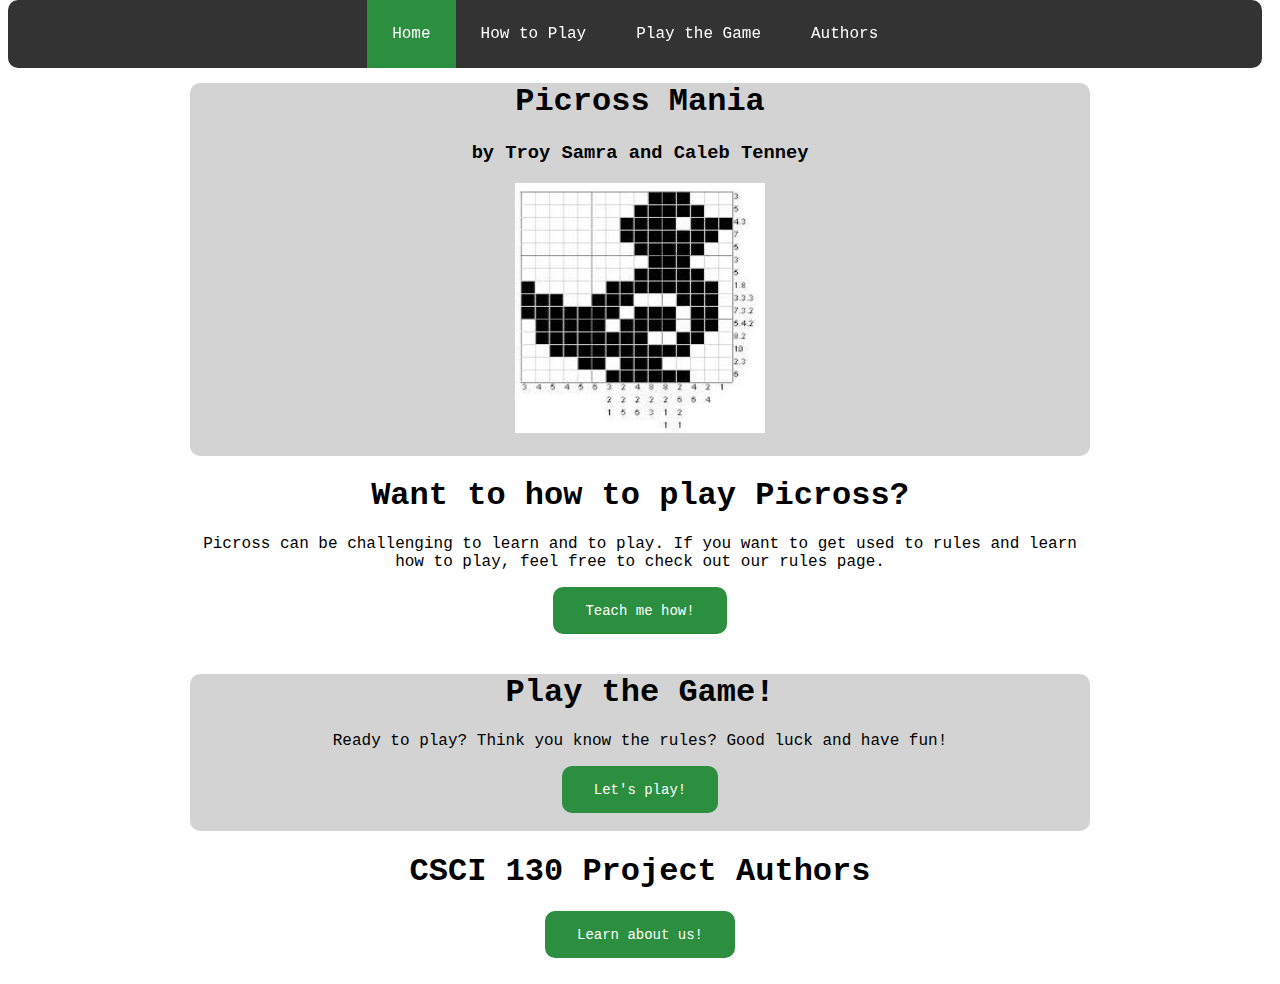
<file: Project/index.html>
<!DOCTYPE html>
<html lang="en">

<head>
  <meta charset="utf-8" />
  <link rel="stylesheet" href="style.css?v=2">
  <title>Home</title>
</head>

<body>
  <script type="text/javascript">
    /*
  function makeRequest3() {
    var httpRequest;
    httpRequest = new XMLHttpRequest(); // create the object
    if (!httpRequest) { // check if the object was properly created
    // issues with the browser, example: old browser
      alert('Cannot create an XMLHTTP instance');
      return false;
    }
    httpRequest.onreadystatechange = alertContents3();  // we assign a function to the property onreadystatechange (callback function)
    httpRequest.open('POST','db.php');  // ACTION + (string containing address of the file + parameters if needed)
    httpRequest.setRequestHeader('Content-Type', 'application/x-www-form-urlencoded');
  // application/json; charset=utf-8 is a common Content-Type
    // application/x-www-form-urlencoded; charset=UTF-8 is the default Content-Type
    httpRequest.send(); // POST = send with parameter (the string with the relevant information)
  }
  function alertContents3() {
    try {
      if (httpRequest.readyState === XMLHttpRequest.DONE) {
        if (httpRequest.status === 200) {
          // We retrieve a piece of text corresponding to some JSON
        // now you have a nice object in the response, you can access its properties and values to populate the different fields of your form
        // the next stages will be about the creation of this JSON from the PHP side, in relation to some data that we extracted from a database
        alert(httpRequest.responseText); // If you have a bug, use an alert of what is given back from the server (for textual content)
        // if you return something that cannot be converted to an object, then debug the PHP side !
    //   var response = JSON.parse(httpRequest.responseText);
      //  alert(response.arra); // display the value of property computedString from the JSON object
      } else {
          alert('There was a problem with the request.');
        }
      }
    }
    catch( e ) { // Always deal with what can happen badly, client-server applications --> there is always something that can go wrong on one end of the connection
      alert('Caught Exception: ' + e.description);
    }
  }

  makeRequest3();*/
  </script>

  <nav id="menu">
    <ul>
      <li class="active"><a href="index.html">Home</a></li>
      <li><a href="About.html">How to Play</a></li>
      <li id="game"><a href="Game.html">Play the Game</a></li>
      <li><a href="Author.html">Authors</a></li>
    </ul>
  </nav>

  <br><br><br>

  <div id="info">
    <h1>Picross Mania</h1>
    <h3>by Troy Samra and Caleb Tenney</h3>
    <img id="duck" src="duck.jpg" alt="duck">
    <br><br>
  </div>

  <div id="Learn">
    <h1>Want to how to play Picross?</h1>
    <p>
      Picross can be challenging to learn and to play. If you want to get used to
      rules and learn how to play, feel free to check out our rules page.
    </p>
    <button type="button" class="button" name="Learn"><a href="About.html">Teach me how!</a></button>
    <br><br>
  </div>

  <div id="Play">
    <h1>Play the Game!</h1>
    <p>
      Ready to play? Think you know the rules? Good luck and have fun!
    </p>
    <button type="button" class="button" name="Learn"><a href="Game.html">Let's play!</a></button>
    <br><br>
  </div>

  <div id="Authors">
    <h1>CSCI 130 Project Authors</h1>
    <p>

    </p>
    <button type="button" class="button" name="Learn"><a href="Author.html">Learn about us!</a></button>
    <br><br>
  </div>
</body>

</html>
</file>
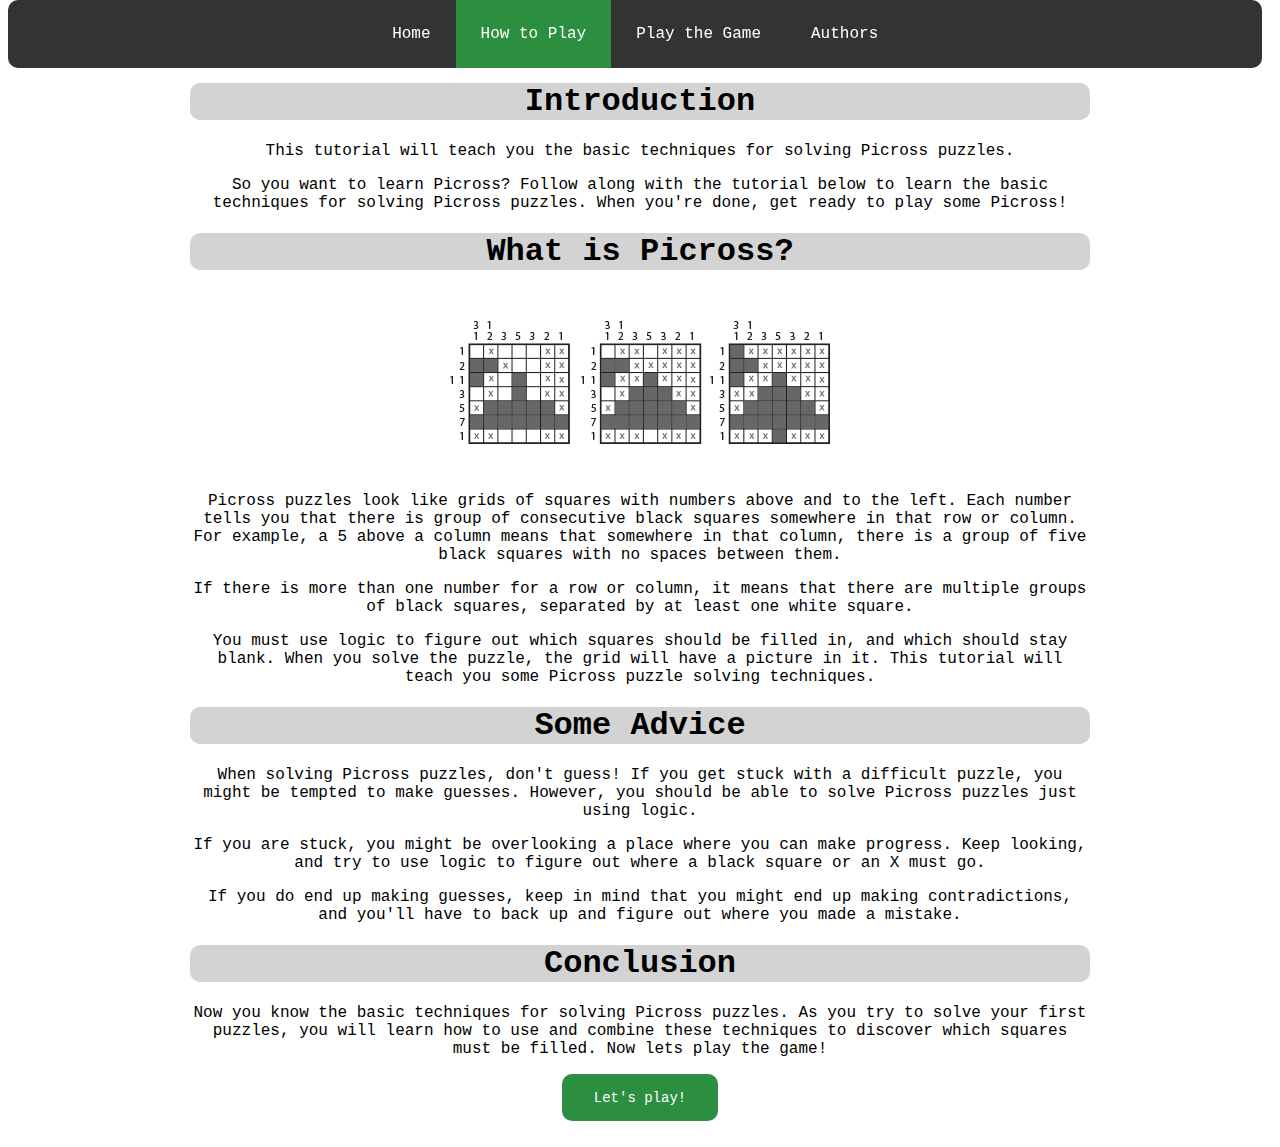
<file: Project/About.html>
<!DOCTYPE html>
<html lang="en">

<head>
  <meta charset="utf-8" />
  <link rel="stylesheet" href="style.css?v=2">
  <title>About</title>
</head>

<body>
  <nav id="menu">
    <ul>
      <li><a href="index.html">Home</a></li>
      <li class="active"><a href="About.html">How to Play</a></li>
      <li><a href="Game.html">Play the Game</a></li>
      <li><a href="Author.html">Authors</a></li>
    </ul>
  </nav>

  <br><br><br>

  <div class="About">
    <h1 id="about">Introduction</h1>
    <p>
      This tutorial will teach you the basic techniques for solving
      Picross puzzles.
    </p>
    <p>
      So you want to learn Picross? Follow along with the tutorial below to
      learn the basic techniques for solving Picross puzzles. When you're
      done, get ready to play some Picross!
    </p>
  </div>

  <div class="About">
    <h1 id="about">What is Picross?</h1>
    <img id="picross" src="picross.jpg" alt="picross">
    <p>
      Picross puzzles look like grids of squares with numbers above and to the left.
      Each number tells you that there is group of consecutive black squares
      somewhere in that row or column. For example, a 5 above a column means that
      somewhere in that column, there is a group of five black squares with no
      spaces between them.
    </p>
    <p>
      If there is more than one number for a row or column, it means that there
      are multiple groups of black squares, separated by at least one white square.
    </p>
    <p>
      You must use logic to figure out which squares should be filled in, and which
      should stay blank. When you solve the puzzle, the grid will have a picture in
      it. This tutorial will teach you some Picross puzzle solving techniques.
    </p>
  </div>

  <div class="About">
    <h1 id="about">Some Advice</h1>
    <p>
      When solving Picross puzzles, don't guess! If you get stuck with a
      difficult puzzle, you might be tempted to make guesses. However, you should
      be able to solve Picross puzzles just using logic.
    </p>
    <p>
      If you are stuck, you might be overlooking a place where you can make progress. Keep looking,
      and try to use logic to figure out where a black square or an X must go.
    </p>
    <p>
      If you do end up making guesses, keep in mind that you might end up making
      contradictions, and you'll have to back up and figure out where you made a
      mistake.
    </p>
  </div>

  <div class="About">
    <h1 id="about">Conclusion</h1>
    <p>
      Now you know the basic techniques for solving Picross puzzles.
      As you try to solve your first puzzles, you will learn how to use and
      combine these techniques to discover which squares must be filled. Now
      lets play the game!
    </p>
  </div>

  <div class="About">
    <button type="button" class="button" name="Learn"><a href="Game.html">Let's play!</a></button>
    <br><br>
  </div>
</body>

</html>
</file>
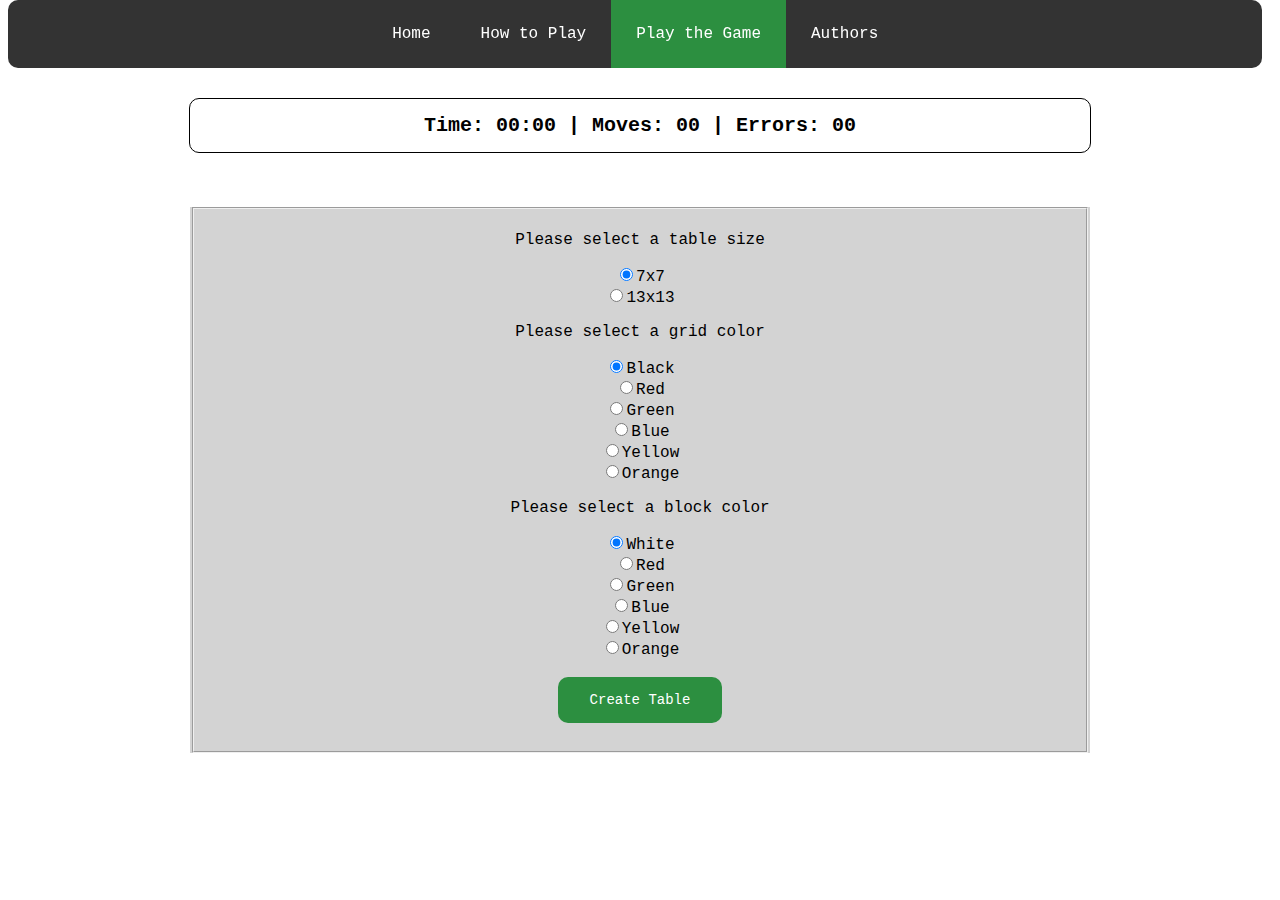
<file: Project/Game.html>
<!DOCTYPE html>
<html lang="en">

<head>
  <meta charset="utf-8" />
  <link rel="stylesheet" href="style.css?v=6">
  <script src="https://ajax.googleapis.com/ajax/libs/jquery/3.3.1/jquery.min.js"></script>
  <title>Picross Game</title>
</head>

<body>
  <nav id="menu">
    <ul>
      <li><a href="index.html">Home</a></li>
      <li><a href="About.html">How to Play</a></li>
      <li class="active"><a href="Game.html">Play the Game</a></li>
      <li><a href="Author.html">Authors</a></li>
    </ul>
  </nav>

  <br><br><br><br><br>

  <section id="Game">
    <div class="Board">
      <span> Time: </span><span id="minutes">00</span>:<span id="seconds">00</span>
      <span> | Moves: </span><span id="moves">00</span>
      <span> | Errors: </span><span id="erros">00</span>
    </div>

    <br>

    <script type="text/javascript">
      
    </script>

    <script src="script.js"></script>
    <br><br>
    <table id="myTable" border="0"></table>
    <form id="parameters">
      <fieldset>
        <p>Please select a table size</p>
        <input type="radio" name="tableSize" value="7" checked>7x7<br>
        <input type="radio" name="tableSize" value="13">13x13<br>
        <p>Please select a grid color</p>
        <input type="radio" name="gridColor" value="Black" checked>Black<br>
        <input type="radio" name="gridColor" value="Red">Red<br>
        <input type="radio" name="gridColor" value="Green">Green<br>
        <input type="radio" name="gridColor" value="Blue">Blue<br>
        <input type="radio" name="gridColor" value="Yellow">Yellow<br>
        <input type="radio" name="gridColor" value="Orange">Orange<br>
        <p>Please select a block color</p>
        <input type="radio" name="blockColor" value="#FEFEFE" checked>White<br>
        <input type="radio" name="blockColor" value="#FF6666">Red<br>
        <input type="radio" name="blockColor" value="#66FF66">Green<br>
        <input type="radio" name="blockColor" value="#6666FF">Blue<br>
        <input type="radio" name="blockColor" value="#FFFF66">Yellow<br>
        <input type="radio" name="blockColor" value="#FFAA66">Orange<br>
        <br>
        <input type="button" class="button" onclick="createTable(tableSize, gridColor, blockColor); removeForm();" value="Create Table"><br>
        <br>
      </fieldset>
    </form>
    <script type="text/javascript">
      function removeForm() {
        var x = document.getElementById("parameters");
        if (x.style.display === "none") {
          x.style.display = "block";
        } else {
          x.style.display = "none";
        }
      }

      function makeRequest3(url, userName) {
        var httpRequest;
        httpRequest = new XMLHttpRequest(); // create the object
        if (!httpRequest) { // check if the object was properly created
          // issues with the browser, example: old browser
          alert('Cannot create an XMLHTTP instance');
          return false;
        }
        httpRequest.onreadystatechange = alertContents3; // we assign a function to the property onreadystatechange (callback function)
        httpRequest.open('POST', 'game.php'); // ACTION + (string containing address of the file + parameters if needed)
        httpRequest.setRequestHeader('Content-Type', 'application/x-www-form-urlencoded');
        // application/json; charset=utf-8 is a common Content-Type
        // application/x-www-form-urlencoded; charset=UTF-8 is the default Content-Type
        httpRequest.send('userName=' + userName); // POST = send with parameter (the string with the relevant information)
      }

      function alertContents3() {
        try {
          if (httpRequest.readyState === XMLHttpRequest.DONE) {
            if (httpRequest.status === 200) {
              // We retrieve a piece of text corresponding to some JSON
              // now you have a nice object in the response, you can access its properties and values to populate the different fields of your form
              // the next stages will be about the creation of this JSON from the PHP side, in relation to some data that we extracted from a database
              alert(httpRequest.responseText); // If you have a bug, use an alert of what is given back from the server (for textual content)
              // if you return something that cannot be converted to an object, then debug the PHP side !
              var response = JSON.parse(httpRequest.responseText);
              alert(response.computedString); // display the value of property computedString from the JSON object
            } else {
              alert('There was a problem with the request.');
            }
          }
        } catch (e) { // Always deal with what can happen badly, client-server applications --> there is always something that can go wrong on one end of the connection
          alert('Caught Exception: ' + e.description);
        }
      }
    </script>
  </section>
</body>

</html>
</file>
<file: Project/style.css>
p {
  font-family: "Courier New", Courier, monospace;
}

h1 {
  font-family: "Courier New", Courier, monospace;
}

h3 {
  font-family: "Courier New", Courier, monospace;
}

a {
  color: white;
  font-family: "Courier New", courier, monospace;
}

a:link {
  text-decoration: none;
}

a:visited {
  text-decoration: none;
}

a:hover {
  text-decoration: none;
  color: black;
}

a:active {
  text-decoration: none;
}

div {
  margin: 0 auto;
  width: 900px;
}

input {
  font-family: "Courier New", courier, monospace;
  color: white;
}

input:hover {
  color: black;
}

.About {
  text-align: center;
  border-radius: 10px;
}

.Board {
  border:1px solid black;
  border-radius: 10px;
  font-size: 20px;
  font-weight: bold;
  background-color: white;
  padding: 15px 0;
}

.red {
  background-color: red;
}

.button {
  background-color: #2C8F40; /* Green */
  border: none;
  color: white;
  padding: 15px 32px;
  text-align: center;
  text-decoration: none;
  display: inline-block;
  font-size: 14px;
  border-radius: 10px;
}

#menu ul {
  list-style-type: none;
  margin: 0 auto;
  padding: 0;
  overflow: hidden;
  background-color: #333;
  position: fixed;
  top: 0px;
  width: 98%;
  border-radius: 10px;
  display: table;
  text-align: center;
}

#menu li {
  display: inline-block;
  float: none;
  padding: 25px;
}

#menu li:hover {
  background-color: grey;
}


#menu li a {
  display: block;
  color: white;
  text-align: center;
  text-decoration: none;
}

#menu .active {
  background-color: #2C8F40;
}

#info {
  background-color: lightgrey;
  text-align: center;
  border-radius: 10px;
  font-family: "Courier New", Courier, monospace;
}

#Learn {
  text-align: center;
  background-color: white;
  font-family: "Courier New", Courier, monospace;
}

#Game {
  text-align: center;
  border-radius: 10px;
  font-family: "Courier New", Courier, monospace;
}

#Play {
  text-align: center;
  border-radius: 10px;
  background-color: lightgrey;
  font-family: "Courier New", Courier, monospace;
}

#Authors {
  text-align: center;
  font-family: "Courier New", Courier, monospace;
}

#duck {
  width: 250px;
  height: 250px;
}

#about{
  text-align: center;
  background-color: lightgrey;
  border-radius: 10px;
}

#parameters {
  background-color: lightgrey;
  margin: 0 auto;
  width: 900px;
}

#myTable {
  margin: 0 auto;
}
</file>
